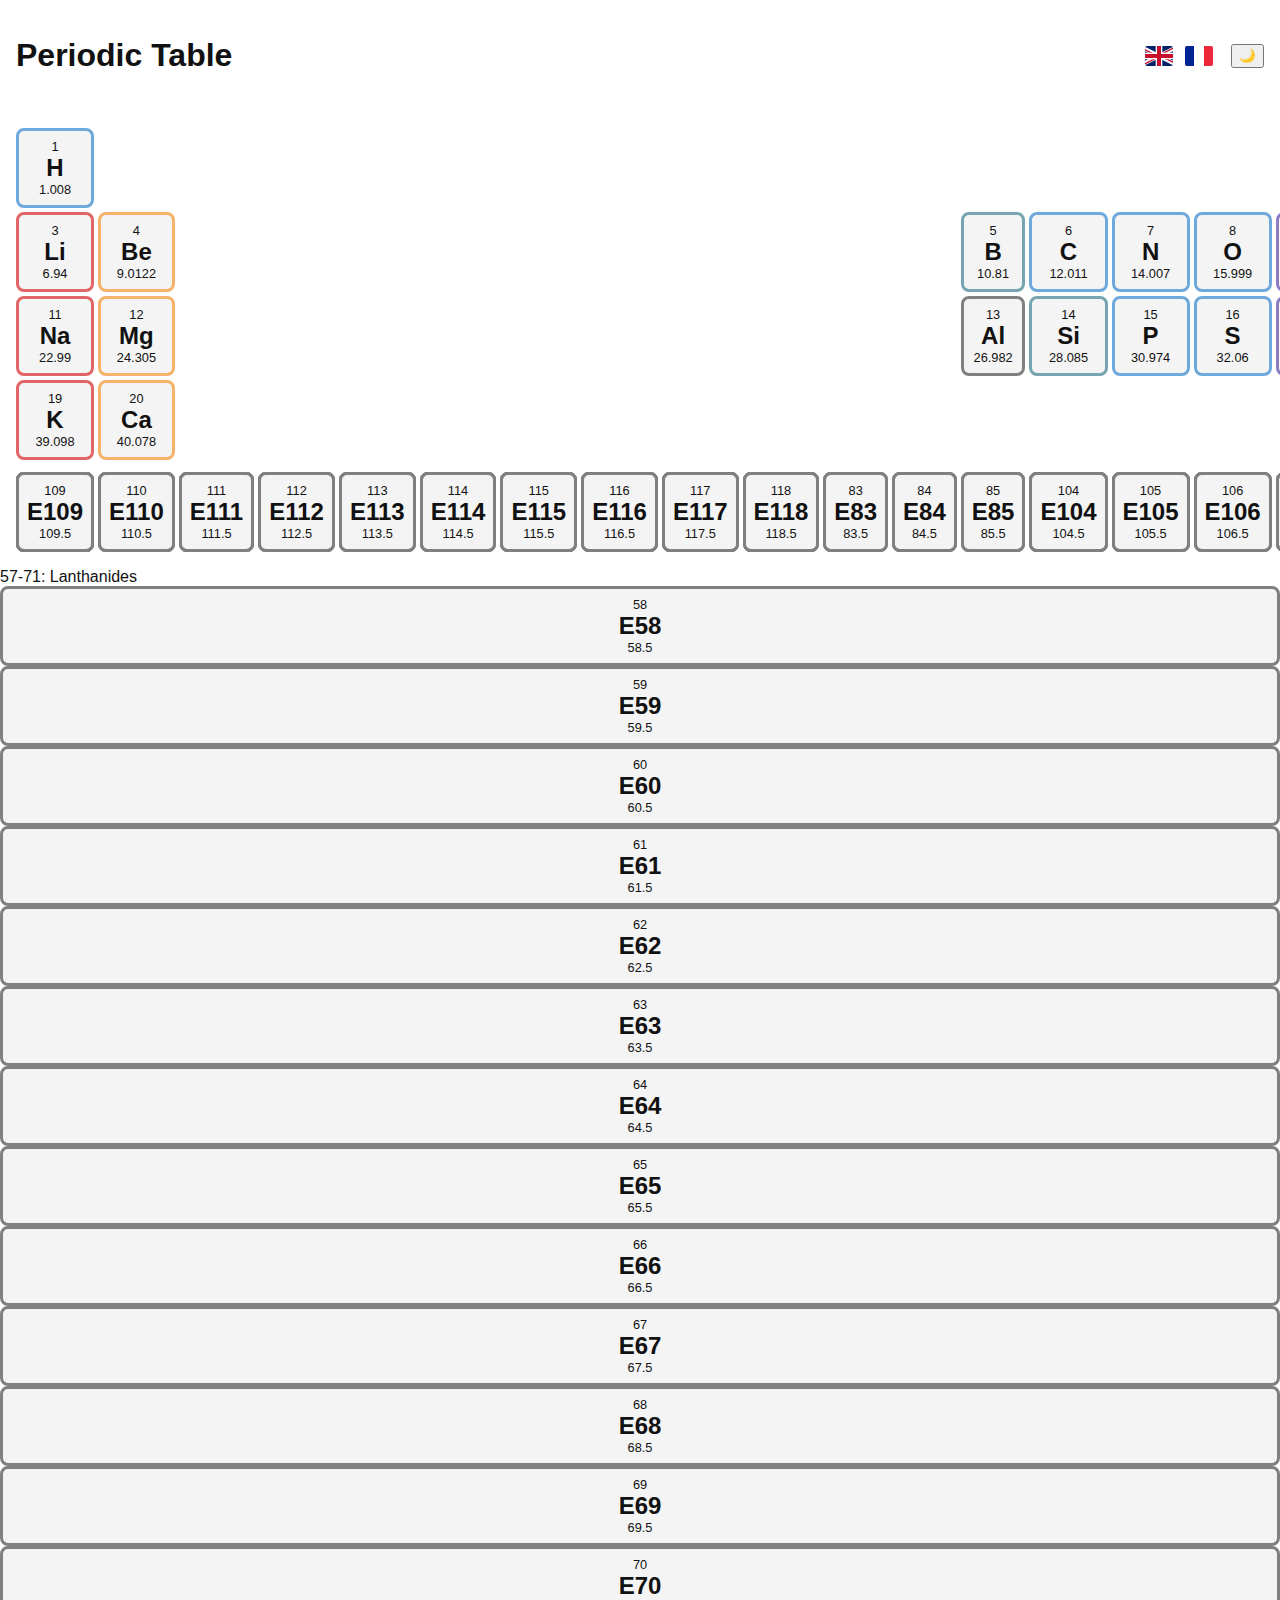
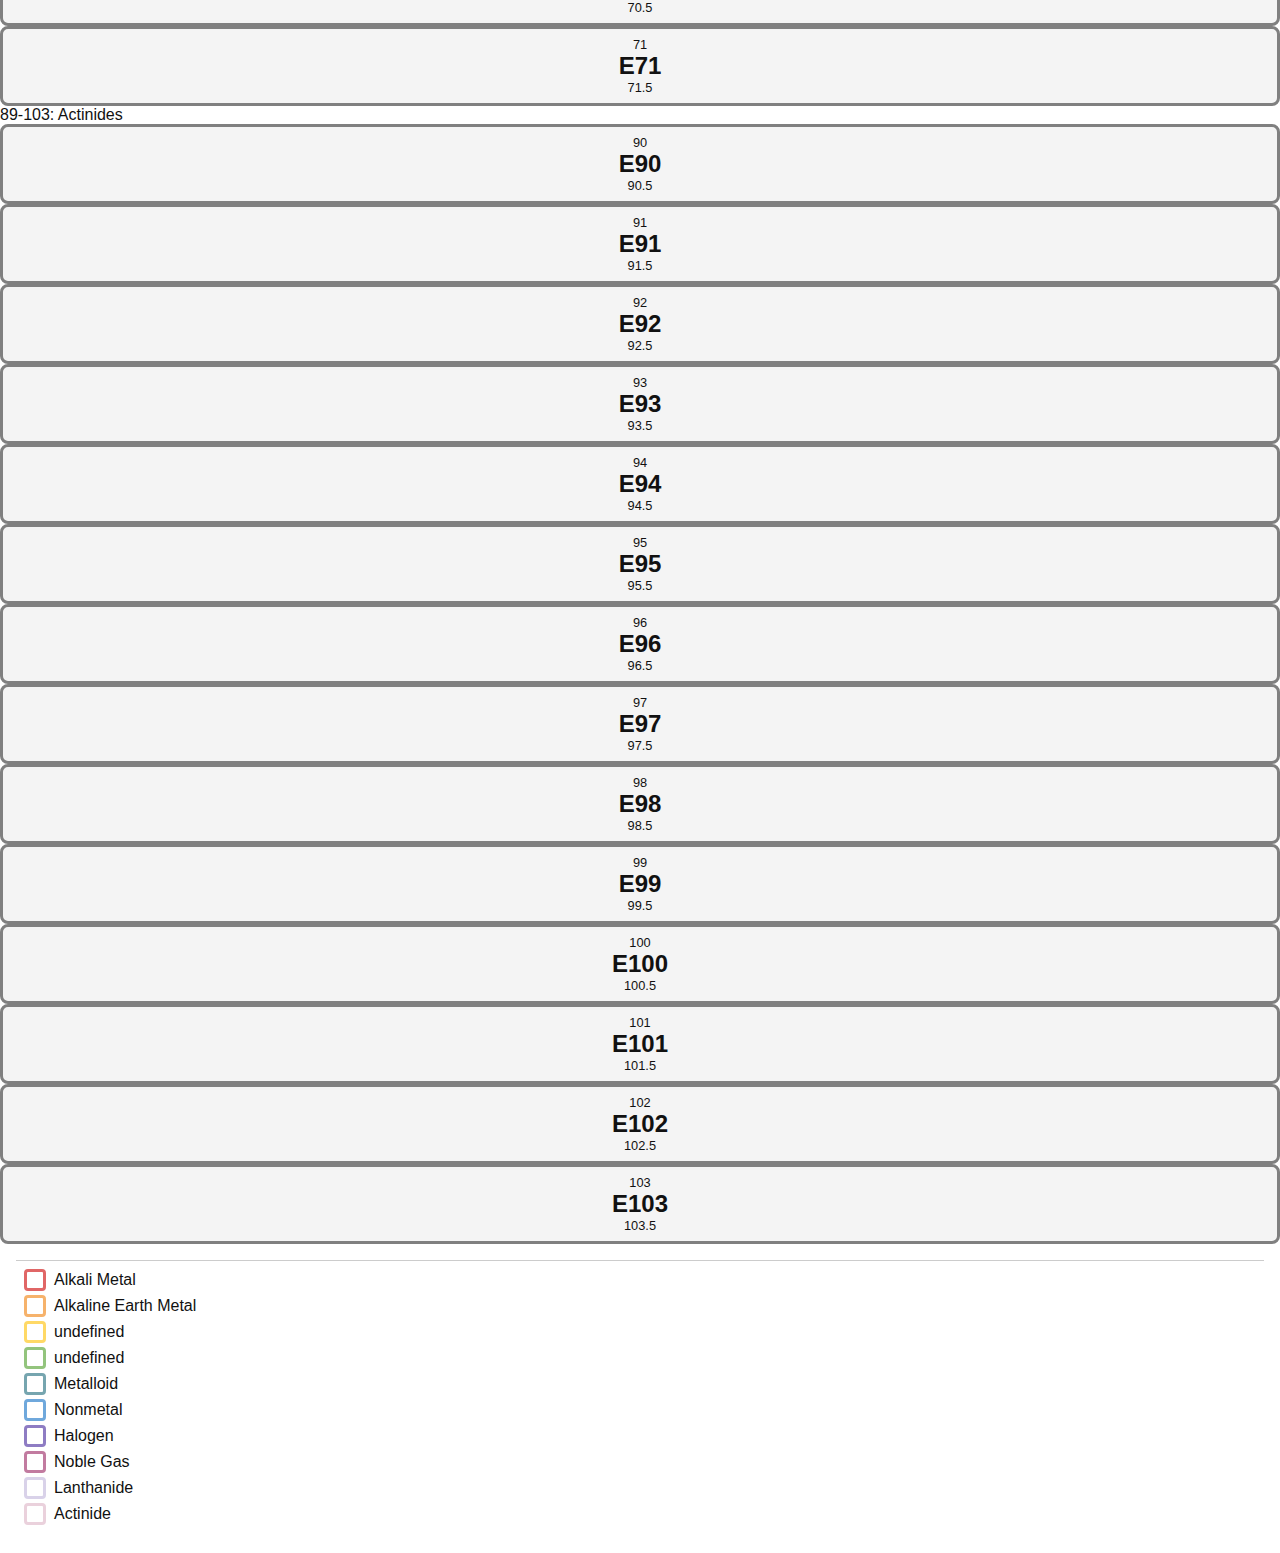
<file: index.html>
<!DOCTYPE html>
<html lang="en">

<head>
    <meta charset="UTF-8" />
    <meta name="viewport" content="width=device-width, initial-scale=1.0" />
    <title>Periodic Table</title>
    <link rel="stylesheet" href="assets/css/style.css" />
    <link rel="icon" href="assets/img/favicon/favicon.ico" type="image/x-icon" />
</head>

<body>
    <header>
        <h1 id="title">Periodic Table</h1>
        <div class="controls">
            <div class="lang-switch">
                <img src="assets/img/flags/gb.svg" alt="EN" data-lang="en" />
                <img src="assets/img/flags/fr.svg" alt="FR" data-lang="fr" />
            </div>
            <button id="theme-toggle">🌙</button>
        </div>
    </header>

    <main>
        <section id="table"></section>
        <section id="bottom-rows">
            <span>57-71: Lanthanides</span>
            <div class="lanthanides"></div>
            <span>89-103: Actinides</span>
            <div class="actinides"></div>

        </section>
        <aside id="legend"></aside>
    </main>


    <script src="assets/js/common.js"></script>
    <script src="assets/js/main.js"></script>
</body>

</html>
</file>
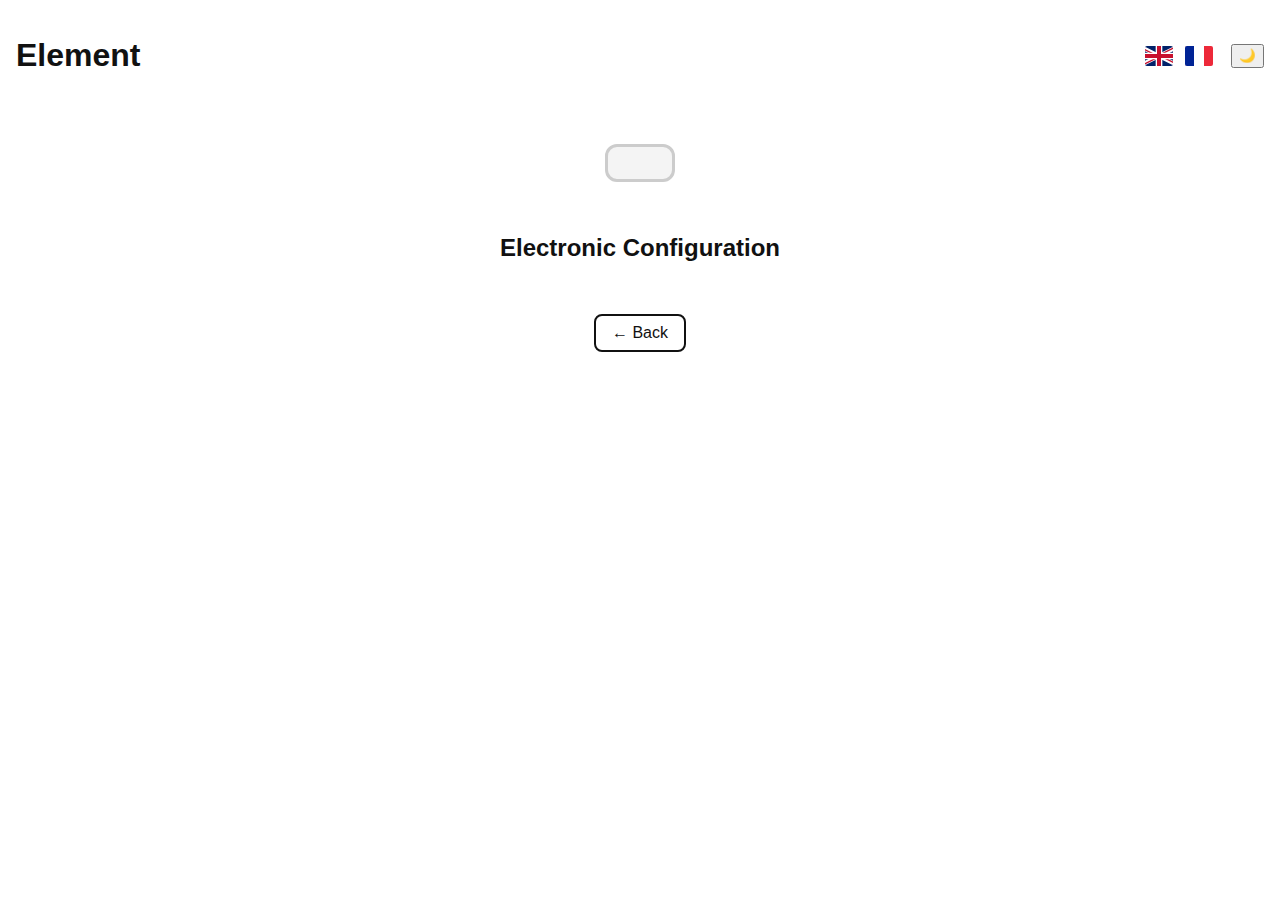
<file: element.html>
<!DOCTYPE html>
<html lang="en">

<head>
    <meta charset="UTF-8" />
    <meta name="viewport" content="width=device-width, initial-scale=1.0" />
    <title>Element</title>
    <link rel="stylesheet" href="assets/css/style.css" />
    <link rel="icon" href="assets/img/favicon/favicon.ico" type="image/x-icon" />
</head>

<body>
    <header>
        <h1 id="element-title">Element</h1>
        <div class="controls">
            <div class="lang-switch">
                <img src="assets/img/flags/gb.svg" alt="EN" data-lang="en" />
                <img src="assets/img/flags/fr.svg" alt="FR" data-lang="fr" />
            </div>
            <button id="theme-toggle">🌙</button>
        </div>
    </header>

    <main id="element-page">
        <section id="element-details"></section>

        <section id="visuals">
            <h2 id="config-title">Electronic Configuration </h2>
            <div id="shell-diagram"></div>
            <div id="lewis-notation"></div>

        </section>

        <button id="back-btn">← Back</button>
    </main>

    <script src="assets/js/common.js"></script>
    <script src="assets/js/element.js"></script>
</body>

</html>
</file>
<file: assets/css/style.css>
:root {
    --bg: #ffffff;
    --text: #111111;
    --card: #f4f4f4;
    --border: #cccccc;
}

[data-theme='dark'] {
    --bg: #121212;
    --text: #e0e0e0;
    --card: #1e1e1e;
    --border: #444444;
}

body {
    margin: 0;
    font-family: 'Inter', sans-serif;
    background: var(--bg);
    color: var(--text);
    transition: background 0.3s, color 0.3s;
}

header {
    display: flex;
    justify-content: space-between;
    align-items: center;
    padding: 1rem;
}

.controls {
    display: flex;
    gap: 1rem;
}

#table {
    display: grid;
    grid-template-columns: repeat(18, 1fr);
    gap: 4px;
    padding: 1rem;
}

.element {
    background: var(--card);
    border: 3px solid var(--border);
    border-radius: 8px;
    text-align: center;
    padding: 8px;
    cursor: pointer;
    transition: transform 0.2s;
    position: relative;
}

.element:hover {
    transform: scale(1.05);
}

.element .symbol {
    font-size: 1.5rem;
    font-weight: bold;
}

.element .z,
.element .a {
    font-size: 0.8rem;
}

.element .tooltip {
    display: none;
    position: absolute;
    bottom: 110%;
    left: 50%;
    transform: translateX(-50%);
    background: var(--card);
    border: 1px solid var(--border);
    padding: 4px 8px;
    font-size: 0.75rem;
    white-space: nowrap;
    border-radius: 4px;
    z-index: 10;
}

.element:hover .tooltip {
    display: block;
}

#legend {
    margin: 1rem;
    padding: 0.5rem;
    border-top: 1px solid var(--border);
}

.legend-item {
    display: flex;
    align-items: center;
    gap: 0.5rem;
    margin-bottom: 4px;
}


#element-page {
    display: flex;
    flex-direction: column;
    align-items: center;
    padding: 2rem;
    gap: 2rem;
}

#element-details {
    background: var(--card);
    padding: 1rem 2rem;
    border-radius: 12px;
    text-align: center;
    border: 3px solid var(--border);
}

#element-details .symbol {
    font-size: 3rem;
    font-weight: bold;
}

#element-details .z,
#element-details .a {
    font-size: 1.2rem;
}

#shell-diagram svg {
    width: 200px;
    height: 200px;
}

#lewis-notation {
    font-size: 2rem;
    display: flex;
    align-items: center;
    justify-content: center;
}

#lewis-notation .dot {
    width: 10px;
    height: 10px;
    background: var(--text);
    border-radius: 50%;
    margin: 4px;
}

#back-btn {
    background: none;
    border: 2px solid var(--text);
    color: var(--text);
    padding: 0.5rem 1rem;
    border-radius: 8px;
    font-size: 1rem;
    cursor: pointer;
}

.lang-switch {
    display: flex;
    gap: 0.5rem;
    align-items: center;
}

.lang-switch img {
    width: 28px;
    height: 20px;
    object-fit: cover;
    border: 2px solid transparent;
    border-radius: 4px;
    cursor: pointer;
    transition: border 0.3s;
}

.lang-switch img.active {
    border-color: var(--text);
}
</file>
